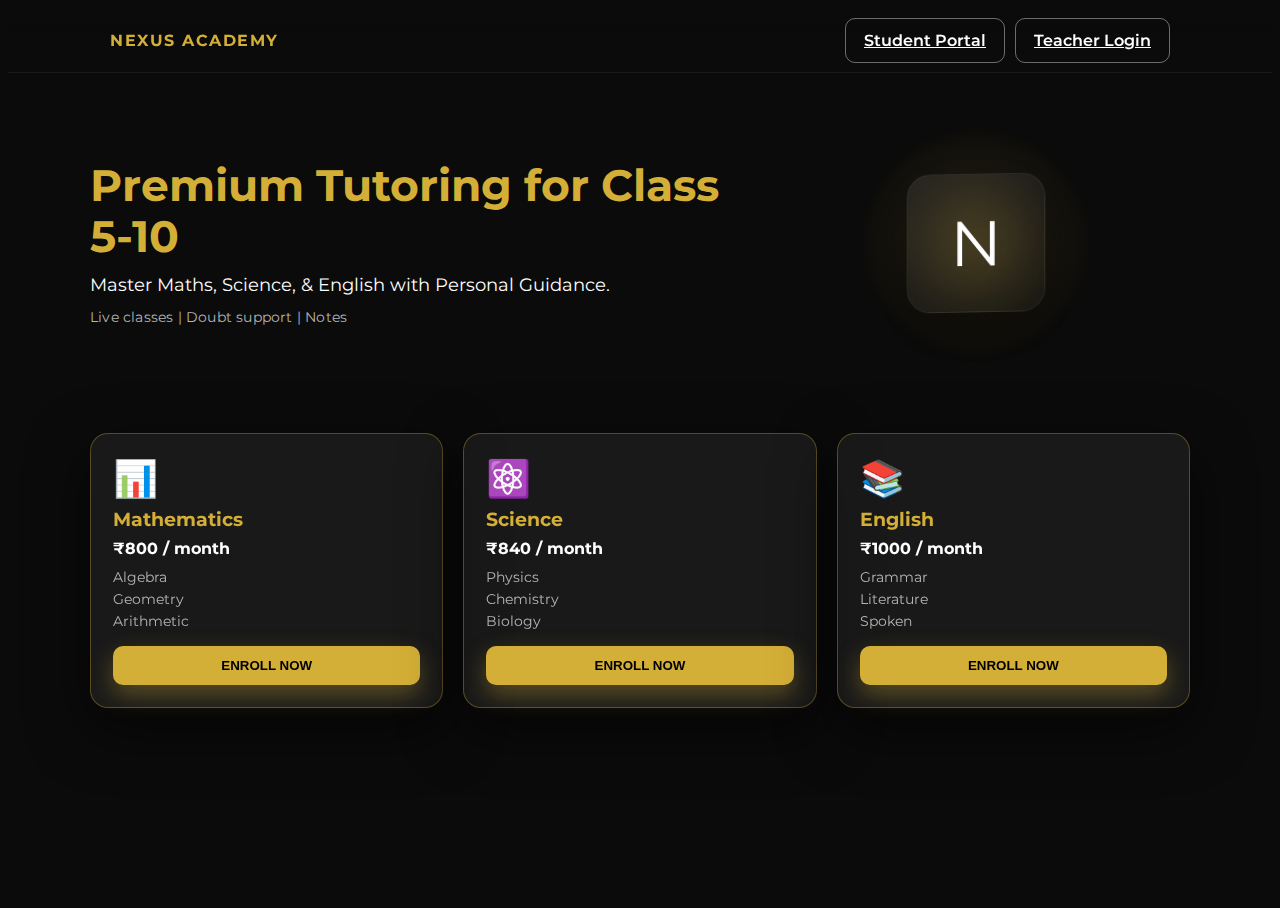
<file: index.html>
﻿<!doctype html>
<html lang="en">
  <head>
    <meta charset="utf-8" />
    <meta name="viewport" content="width=device-width, initial-scale=1" />
    <title>NEXUS ACADEMY - Premium Tutoring for Class 5-10</title>
    <meta name="description" content="Master Maths, Science, & English with Personal Guidance. Premium tutoring for Class 5-10 with live classes and doubt support." />
    <meta name="theme-color" content="#0B0B0B" />
    <link rel="preconnect" href="https://fonts.googleapis.com">
    <link rel="preconnect" href="https://fonts.gstatic.com" crossorigin>
    <link href="https://fonts.googleapis.com/css2?family=Montserrat:wght@400;600;700&display=swap" rel="stylesheet">
    <link rel="stylesheet" href="styles.css" />
  </head>
  <body>
    <header class="topbar">
      <div class="container topbar-inner">
        <div class="logo">NEXUS ACADEMY</div>
        <div style="display:flex; gap:10px;">
          <a class="btn btn-ghost" href="student.html">Student Portal</a>
          <a class="btn btn-ghost" href="teacher.html">Teacher Login</a>
        </div>
      </div>
    </header>

    <main>
      <section class="hero container">
        <div class="hero-text">
          <h1>Premium Tutoring for Class 5-10</h1>
          <p>Master Maths, Science, & English with Personal Guidance.</p>
          <div class="hero-sub">
            <span>Live classes | Doubt support | Notes</span>
          </div>
        </div>
        <div class="hero-visual">
          <div class="glow"></div>
          <div class="visual-card">
            <span class="visual-emoji">N</span>
          </div>
        </div>
      </section>

      <section class="subjects container">
        <div class="cards">
          <article class="card" data-subject="Mathematics" data-price="800">
            <div class="card-icon">📊</div>
            <h3>Mathematics</h3>
            <div class="price">₹800 / month</div>
            <ul class="details">
              <li>Algebra</li>
              <li>Geometry</li>
              <li>Arithmetic</li>
            </ul>
            <button class="btn btn-gold enroll-btn">ENROLL NOW</button>
          </article>

          <article class="card" data-subject="Science" data-price="840">
            <div class="card-icon">⚛️</div>
            <h3>Science</h3>
            <div class="price">₹840 / month</div>
            <ul class="details">
              <li>Physics</li>
              <li>Chemistry</li>
              <li>Biology</li>
            </ul>
            <button class="btn btn-gold enroll-btn">ENROLL NOW</button>
          </article>

          <article class="card" data-subject="English" data-price="1000">
            <div class="card-icon">📚</div>
            <h3>English</h3>
            <div class="price">₹1000 / month</div>
            <ul class="details">
              <li>Grammar</li>
              <li>Literature</li>
              <li>Spoken</li>
            </ul>
            <button class="btn btn-gold enroll-btn">ENROLL NOW</button>
          </article>
        </div>
      </section>
    </main>

    <div id="payment-overlay" class="overlay hidden" aria-hidden="true">
      <div class="modal">
        <button class="close" aria-label="Close">✕</button>
        <h2>Secure Your Seat</h2>
        <p id="order-summary" class="order-summary"></p>
        <div class="qr-wrap">
          <img id="qr-img" alt="UPI QR Code" />
        </div>
        <div class="pay-details">
          <p>Pay via UPI / GPay / PhonePe</p>
          <p>Number: <strong>+91 9101149119</strong></p>
        </div>
        <div class="important">
          <span>⚠️ IMPORTANT:</span>
          <p>After payment, send a screenshot to WhatsApp: <strong>+91 9101149119</strong> to get your Class Link.</p>
        </div>
        <a id="wa-btn" class="btn btn-whatsapp" target="_blank" rel="noopener">Send Screenshot Now</a>
      </div>
    </div>

    <script src="script.js"></script>
  </body>
  </html>
</file>
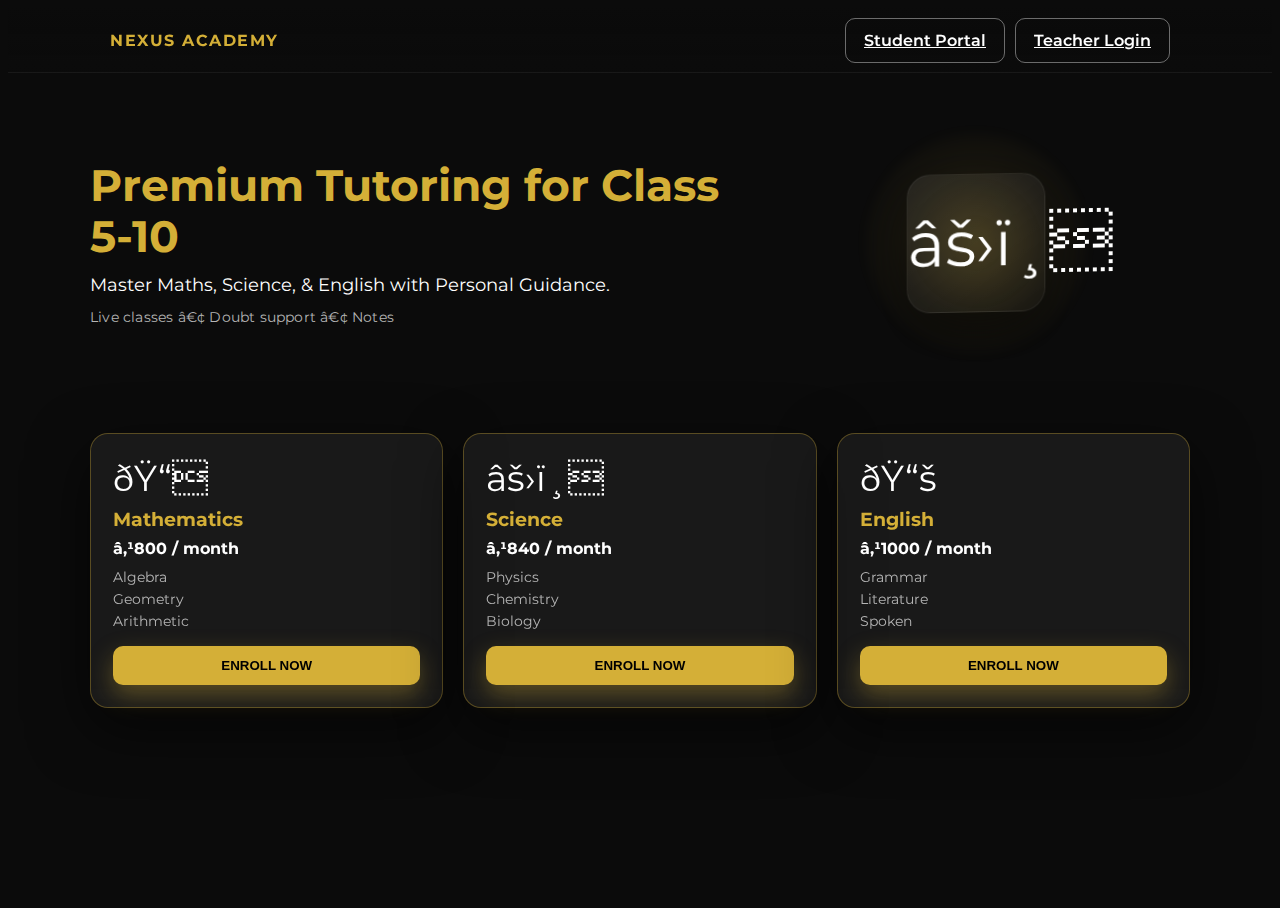
<file: NEXUS ACADAMY/index.html>
﻿<!doctype html>
<html lang="en">
  <head>
    <meta charset="utf-8" />
    <meta name="viewport" content="width=device-width, initial-scale=1" />
    <title>NEXUS ACADEMY - Premium Tutoring for Class 5-10</title>
    <meta name="description" content="Master Maths, Science, & English with Personal Guidance. Premium tutoring for Class 5-10 with live classes and doubt support." />
    <meta name="theme-color" content="#0B0B0B" />
    <link rel="preconnect" href="https://fonts.googleapis.com">
    <link rel="preconnect" href="https://fonts.gstatic.com" crossorigin>
    <link href="https://fonts.googleapis.com/css2?family=Montserrat:wght@400;600;700&display=swap" rel="stylesheet">
    <link rel="stylesheet" href="styles.css" />
  </head>
  <body>
    <header class="topbar">
      <div class="container topbar-inner">
        <div class="logo">NEXUS ACADEMY</div>
        <div style="display:flex; gap:10px;">
          <a class="btn btn-ghost" href="student.html">Student Portal</a>
          <a class="btn btn-ghost" href="teacher.html">Teacher Login</a>
        </div>
      </div>
    </header>

    <main>
      <section class="hero container">
        <div class="hero-text">
          <h1>Premium Tutoring for Class 5-10</h1>
          <p>Master Maths, Science, & English with Personal Guidance.</p>
          <div class="hero-sub">
            <span>Live classes â€¢ Doubt support â€¢ Notes</span>
          </div>
        </div>
        <div class="hero-visual">
          <div class="glow"></div>
          <div class="visual-card">
            <span class="visual-emoji">âš›ï¸</span>
          </div>
        </div>
      </section>

      <section class="subjects container">
        <div class="cards">
          <article class="card" data-subject="Mathematics" data-price="800">
            <div class="card-icon">ðŸ“</div>
            <h3>Mathematics</h3>
            <div class="price">â‚¹800 / month</div>
            <ul class="details">
              <li>Algebra</li>
              <li>Geometry</li>
              <li>Arithmetic</li>
            </ul>
            <button class="btn btn-gold enroll-btn">ENROLL NOW</button>
          </article>

          <article class="card" data-subject="Science" data-price="840">
            <div class="card-icon">âš›ï¸</div>
            <h3>Science</h3>
            <div class="price">â‚¹840 / month</div>
            <ul class="details">
              <li>Physics</li>
              <li>Chemistry</li>
              <li>Biology</li>
            </ul>
            <button class="btn btn-gold enroll-btn">ENROLL NOW</button>
          </article>

          <article class="card" data-subject="English" data-price="1000">
            <div class="card-icon">ðŸ“š</div>
            <h3>English</h3>
            <div class="price">â‚¹1000 / month</div>
            <ul class="details">
              <li>Grammar</li>
              <li>Literature</li>
              <li>Spoken</li>
            </ul>
            <button class="btn btn-gold enroll-btn">ENROLL NOW</button>
          </article>
        </div>
      </section>
    </main>

    <div id="payment-overlay" class="overlay hidden" aria-hidden="true">
      <div class="modal">
        <button class="close" aria-label="Close">âœ•</button>
        <h2>Secure Your Seat</h2>
        <p id="order-summary" class="order-summary"></p>
        <div class="qr-wrap">
          <img id="qr-img" alt="UPI QR Code" />
        </div>
        <div class="pay-details">
          <p>Pay via UPI / GPay / PhonePe</p>
          <p>Number: <strong>+91 9101149119</strong></p>
        </div>
        <div class="important">
          <span>âš ï¸ IMPORTANT:</span>
          <p>After payment, send a screenshot to WhatsApp: <strong>+91 9101149119</strong> to get your Class Link.</p>
        </div>
        <a id="wa-btn" class="btn btn-whatsapp" target="_blank" rel="noopener">Send Screenshot Now</a>
      </div>
    </div>

    <script src="script.js"></script>
  </body>
  </html>
</file>
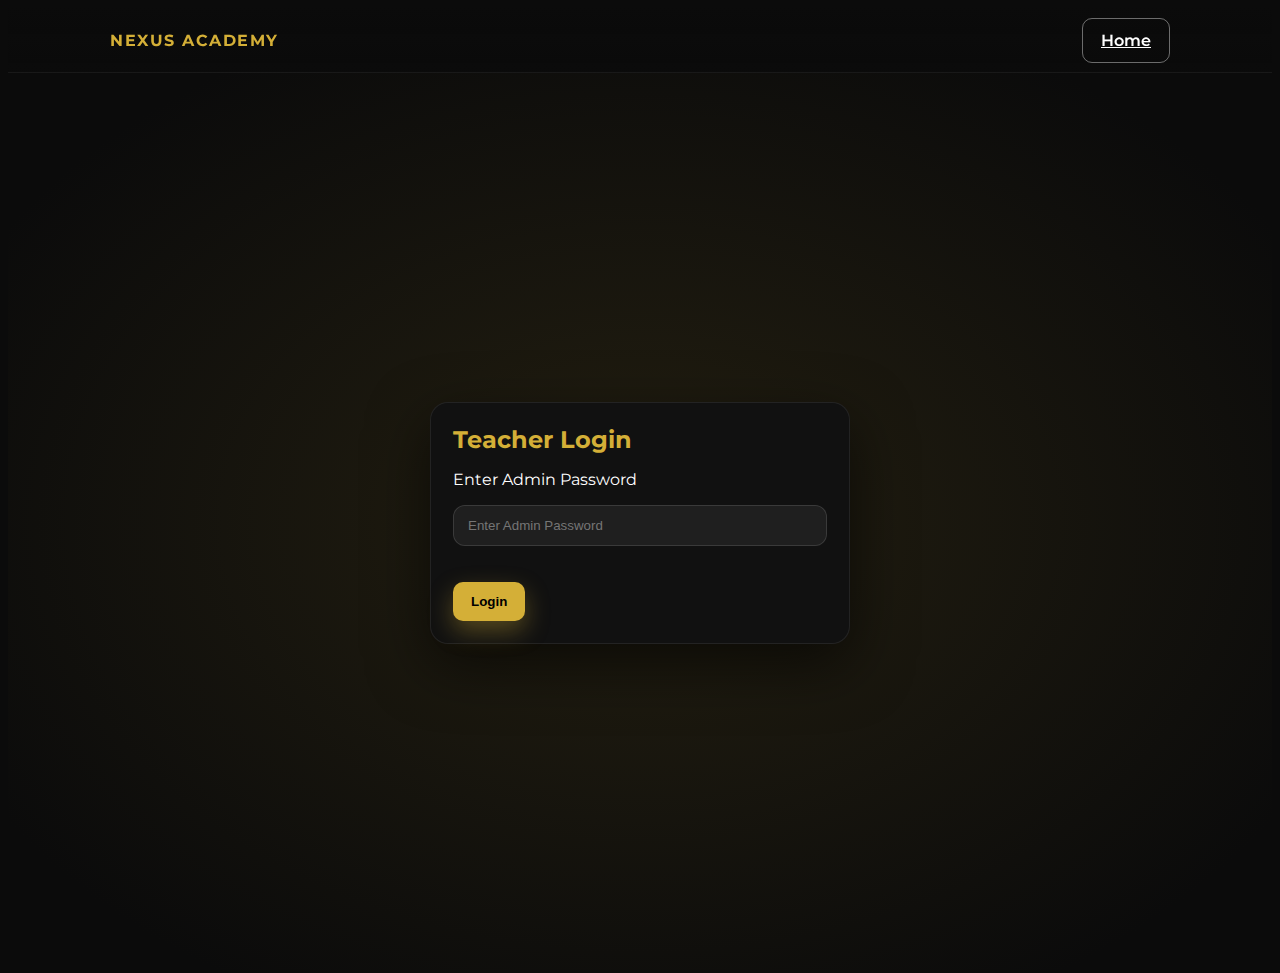
<file: admin.html>
<!doctype html>
<html lang="en">
  <head>
    <meta charset="utf-8" />
    <meta name="viewport" content="width=device-width, initial-scale=1" />
    <title>Admin Dashboard — NEXUS ACADEMY</title>
    <link rel="preconnect" href="https://fonts.googleapis.com">
    <link rel="preconnect" href="https://fonts.gstatic.com" crossorigin>
    <link href="https://fonts.googleapis.com/css2?family=Montserrat:wght@400;600;700&display=swap" rel="stylesheet">
    <link rel="stylesheet" href="styles.css" />
    <style>
      .dash {
        padding: 24px 0 60px;
      }
      .panel {
        background: rgba(255,255,255,0.06);
        border: 1px solid rgba(255,255,255,0.12);
        border-radius: 16px;
        padding: 16px;
        margin-bottom: 16px;
      }
      .panel h3 {
        margin: 0 0 10px;
        color: var(--gold);
      }
      .row {
        display: grid;
        grid-template-columns: 1fr 1fr;
        gap: 16px;
      }
      .row .panel { height: fit-content; }
      .field { display: grid; gap: 8px; margin-bottom: 10px; }
      .field input, .field select {
        background: rgba(255,255,255,0.06);
        border: 1px solid rgba(255,255,255,0.12);
        border-radius: 12px;
        color: var(--text);
        padding: 10px 12px;
        outline: none;
      }
      .list { list-style: none; padding: 0; margin: 0; }
      .list li {
        display: flex;
        align-items: center;
        justify-content: space-between;
        padding: 10px 0;
        border-bottom: 1px dashed rgba(255,255,255,0.1);
      }
      .list li:last-child { border-bottom: none; }
      .muted { color: var(--muted); }
      .note {
        font-size: 12px;
        color: var(--muted);
        margin-top: 6px;
      }
      .sub-item {
        display: block !important;
        align-items: flex-start !important;
      }
      .sub-meta {
        display: flex;
        justify-content: space-between;
        margin-bottom: 4px;
        font-size: 0.85rem;
      }
      .sub-content {
        background: rgba(255,255,255,0.05);
        padding: 8px;
        border-radius: 6px;
        font-size: 0.9rem;
        white-space: pre-wrap;
      }
      @media (max-width: 900px) {
        .row { grid-template-columns: 1fr; }
      }
    </style>
  </head>
  <body>
    <header class="topbar">
      <div class="container topbar-inner">
        <div class="logo">NEXUS ACADEMY</div>
        <a class="btn btn-ghost" href="index.html">Home</a>
      </div>
    </header>
    <main class="container dash">
      <h2>Admin Dashboard</h2>
      
      <!-- Top Row: Students & Go Live -->
      <div class="row">
        <section class="panel">
          <h3>👥 Enrolled Students</h3>
          <div class="field">
            <input id="studentName" type="text" placeholder="Student name" />
          </div>
          <div class="field">
            <select id="studentSubject">
              <option value="Mathematics">Mathematics</option>
              <option value="Science">Science</option>
              <option value="English">English</option>
            </select>
          </div>
          <button class="btn btn-gold" id="addStudent">Add Student</button>
          <ul class="list" id="studentsList" style="margin-top:12px"></ul>
        </section>

        <section class="panel">
          <h3>🔴 Go Live Link</h3>
          <div class="field">
            <input id="liveLink" type="url" placeholder="Paste Google Meet/Zoom link" />
          </div>
          <div class="note">This link will open when students click "Go Live".</div>
          <div style="margin-top:10px; display:flex; gap:10px;">
            <button class="btn btn-gold" id="saveLive">Save Link</button>
            <button class="btn btn-ghost" id="openLive">Test Link</button>
          </div>
        </section>
      </div>

      <!-- Middle Row: Homework & Notes Links -->
      <div class="row">
        <section class="panel">
          <h3>📚 Manage Homework</h3>
          <div class="field">
            <input id="hwTitle" type="text" placeholder="Title (e.g. Algebra Ex 1.2)" />
          </div>
          <div class="field">
            <input id="hwDetails" type="text" placeholder="Details (e.g. Q1 to Q10)" />
          </div>
          <button class="btn btn-gold" id="addHomework">Add Homework</button>
          <ul class="list" id="homeworkList" style="margin-top:12px"></ul>
        </section>

        <section class="panel">
          <h3>📑 Manage Notes (Links)</h3>
          <div class="field">
            <input id="noteTitle" type="text" placeholder="Title (e.g. Physics Chapter 1)" />
          </div>
          <div class="field">
            <input id="noteLink" type="url" placeholder="URL (Google Drive / PDF Link)" />
          </div>
          <button class="btn btn-gold" id="addNote">Add Note Link</button>
          <ul class="list" id="notesLinksList" style="margin-top:12px"></ul>
        </section>
      </div>

      <!-- Inbox Section -->
      <section class="panel">
        <div style="display:flex; justify-content:space-between; align-items:center; margin-bottom:10px;">
          <h3 style="margin:0;">📩 Student Submissions & Replies</h3>
          <button class="btn btn-ghost" id="refreshSubs" style="font-size:0.8rem;">Refresh</button>
        </div>
        <div class="note" style="margin-bottom:12px;">Answers and replies from students appear here.</div>
        <ul class="list" id="submissionsList"></ul>
      </section>

      <!-- Bottom Row: Session PDF Uploads -->
      <section class="panel">
        <h3>📂 Upload Session PDFs</h3>
        <input id="notesInput" type="file" accept="application/pdf" multiple />
        <div class="note">These files are temporary for the current session.</div>
        <ul class="list" id="notesList" style="margin-top:12px"></ul>
      </section>
    </main>

    <script>
      const adminKey = 'nexus_admin_auth';
      const studentsKey = 'nexus_students';
      const liveKey = 'nexus_live_link';
      const homeworkKey = 'nexus_homework';
      const notesKey = 'nexus_notes_links';
      const submissionsKey = 'nexus_submissions';
      
      const studentsList = document.getElementById('studentsList');
      const addStudentBtn = document.getElementById('addStudent');
      const studentName = document.getElementById('studentName');
      const studentSubject = document.getElementById('studentSubject');
      
      const liveLink = document.getElementById('liveLink');
      const saveLive = document.getElementById('saveLive');
      const openLive = document.getElementById('openLive');
      
      const notesInput = document.getElementById('notesInput');
      const notesList = document.getElementById('notesList');
      
      const hwTitle = document.getElementById('hwTitle');
      const hwDetails = document.getElementById('hwDetails');
      const addHomework = document.getElementById('addHomework');
      const homeworkList = document.getElementById('homeworkList');
      
      const noteTitle = document.getElementById('noteTitle');
      const noteLink = document.getElementById('noteLink');
      const addNote = document.getElementById('addNote');
      const notesLinksList = document.getElementById('notesLinksList');

      const submissionsList = document.getElementById('submissionsList');
      const refreshSubs = document.getElementById('refreshSubs');

      // Auth Check
      if (localStorage.getItem(adminKey) !== 'true') {
         window.location.href = 'teacher.html';
      }

      // Storage Helpers
      function getList(key) {
        try { return JSON.parse(localStorage.getItem(key) || '[]'); } catch { return []; }
      }
      function setList(key, arr) {
        localStorage.setItem(key, JSON.stringify(arr));
      }

      // --- Students ---
      function renderStudents() {
        const arr = getList(studentsKey);
        studentsList.innerHTML = '';
        arr.forEach((s, idx) => {
          const li = document.createElement('li');
          li.innerHTML = `
            <div>
              <strong>${s.name}</strong>
              <span class="muted">— ${s.subject}${s.phone ? ` • ${s.phone}` : ''}</span>
            </div>
            <button class="btn btn-ghost" onclick="removeStudent(${idx})">Remove</button>
          `;
          studentsList.appendChild(li);
        });
      }
      window.removeStudent = (idx) => {
        const arr = getList(studentsKey);
        arr.splice(idx, 1);
        setList(studentsKey, arr);
        renderStudents();
      };
      addStudentBtn.addEventListener('click', () => {
        const name = studentName.value.trim();
        const subject = studentSubject.value;
        if (!name) return;
        const arr = getList(studentsKey);
        arr.push({ name, subject, addedAt: Date.now() });
        setList(studentsKey, arr);
        studentName.value = '';
        renderStudents();
      });

      // --- Go Live ---
      liveLink.value = localStorage.getItem(liveKey) || '';
      saveLive.addEventListener('click', () => {
        const link = liveLink.value.trim();
        if (!link) return;
        localStorage.setItem(liveKey, link);
        alert('Live link saved!');
      });
      openLive.addEventListener('click', () => {
        const link = (localStorage.getItem(liveKey) || liveLink.value || '').trim();
        if (!link) return;
        window.open(link, '_blank');
      });

      // --- Homework ---
      function renderHomework() {
        const arr = getList(homeworkKey);
        homeworkList.innerHTML = '';
        arr.forEach((h, idx) => {
          const li = document.createElement('li');
          li.innerHTML = `
            <div>
              <strong>${h.title}</strong>
              <span class="muted">— ${h.details}</span>
            </div>
            <button class="btn btn-ghost" onclick="removeHomework(${idx})">Remove</button>
          `;
          homeworkList.appendChild(li);
        });
      }
      window.removeHomework = (idx) => {
        const arr = getList(homeworkKey);
        arr.splice(idx, 1);
        setList(homeworkKey, arr);
        renderHomework();
      };
      addHomework.addEventListener('click', () => {
        const title = hwTitle.value.trim();
        const details = hwDetails.value.trim();
        if (!title) return;
        const arr = getList(homeworkKey);
        arr.unshift({ title, details, createdAt: Date.now() });
        setList(homeworkKey, arr);
        hwTitle.value = '';
        hwDetails.value = '';
        renderHomework();
      });

      // --- Notes Links ---
      function renderNotesLinks() {
        const arr = getList(notesKey);
        notesLinksList.innerHTML = '';
        arr.forEach((n, idx) => {
          const li = document.createElement('li');
          li.innerHTML = `
            <div>
              <strong>${n.title}</strong>
              <span class="muted">— <a href="${n.link}" target="_blank" style="color:var(--gold)">Link</a></span>
            </div>
            <button class="btn btn-ghost" onclick="removeNote(${idx})">Remove</button>
          `;
          notesLinksList.appendChild(li);
        });
      }
      window.removeNote = (idx) => {
        const arr = getList(notesKey);
        arr.splice(idx, 1);
        setList(notesKey, arr);
        renderNotesLinks();
      };
      addNote.addEventListener('click', () => {
        const title = noteTitle.value.trim();
        const link = noteLink.value.trim();
        if (!title || !link) return;
        const arr = getList(notesKey);
        arr.unshift({ title, link, createdAt: Date.now() });
        setList(notesKey, arr);
        noteTitle.value = '';
        noteLink.value = '';
        renderNotesLinks();
      });

      // --- Submissions ---
      function renderSubmissions() {
        const arr = getList(submissionsKey);
        submissionsList.innerHTML = '';
        if (arr.length === 0) {
          submissionsList.innerHTML = '<li class="muted">No submissions yet.</li>';
          return;
        }
        arr.forEach((sub, idx) => {
          const li = document.createElement('li');
          li.className = 'sub-item';
          const typeLabel = sub.type === 'homework' ? 'Homework Answer' : 'Note Reply';
          
          // Status badge
          let statusBadge = '';
          if (sub.status === 'approved') {
            statusBadge = '<span class="badge badge-success" style="margin-left:8px;">✓ Approved</span>';
          } else if (sub.status === 'rejected') {
            statusBadge = '<span class="badge badge-error" style="margin-left:8px;">✗ Rejected</span>';
          }
          
          li.innerHTML = `
            <div class="sub-meta">
              <span>
                <strong style="color:var(--gold)">${sub.studentName}</strong> 
                <span class="muted">(${sub.studentPhone})</span>
                — ${typeLabel}: <strong>${sub.itemTitle}</strong>
                ${statusBadge}
              </span>
              <span class="muted">${sub.timestamp}</span>
            </div>
            <div class="sub-content">${sub.content}</div>
            <div style="text-align:right; margin-top:8px; display:flex; gap:6px; justify-content:flex-end;">
              ${!sub.status || sub.status === 'pending' ? `
                <button class="btn btn-success" style="font-size:0.75rem; padding:4px 8px;" onclick="approveSubmission(${idx})">✓ Approve</button>
                <button class="btn btn-error" style="font-size:0.75rem; padding:4px 8px;" onclick="rejectSubmission(${idx})">✗ Reject</button>
              ` : ''}
               <button class="btn btn-ghost" style="font-size:0.75rem; padding:4px 8px;" onclick="removeSubmission(${idx})">Dismiss</button>
            </div>
          `;
          submissionsList.appendChild(li);
        });
      }
      
      window.approveSubmission = (idx) => {
        const arr = getList(submissionsKey);
        arr[idx].status = 'approved';
        arr[idx].reviewedAt = Date.now();
        setList(submissionsKey, arr);
        renderSubmissions();
      };
      
      window.rejectSubmission = (idx) => {
        const arr = getList(submissionsKey);
        arr[idx].status = 'rejected';
        arr[idx].reviewedAt = Date.now();
        setList(submissionsKey, arr);
        renderSubmissions();
      };
      window.removeSubmission = (idx) => {
        const arr = getList(submissionsKey);
        arr.splice(idx, 1);
        setList(submissionsKey, arr);
        renderSubmissions();
      };
      refreshSubs.addEventListener('click', renderSubmissions);

      // --- PDF Uploads ---
      notesInput.addEventListener('change', () => {
        notesList.innerHTML = '';
        Array.from(notesInput.files || []).forEach((f) => {
          const url = URL.createObjectURL(f);
          const li = document.createElement('li');
          li.innerHTML = `
            <div>
              <strong>${f.name}</strong>
              <span class="muted">— PDF</span>
            </div>
            <a class="btn btn-ghost" href="${url}" download="${f.name}">Download</a>
          `;
          notesList.appendChild(li);
        });
      });

      // Init
      renderStudents();
      renderHomework();
      renderNotesLinks();
      renderSubmissions();
    </script>
  </body>
</html>
</file>
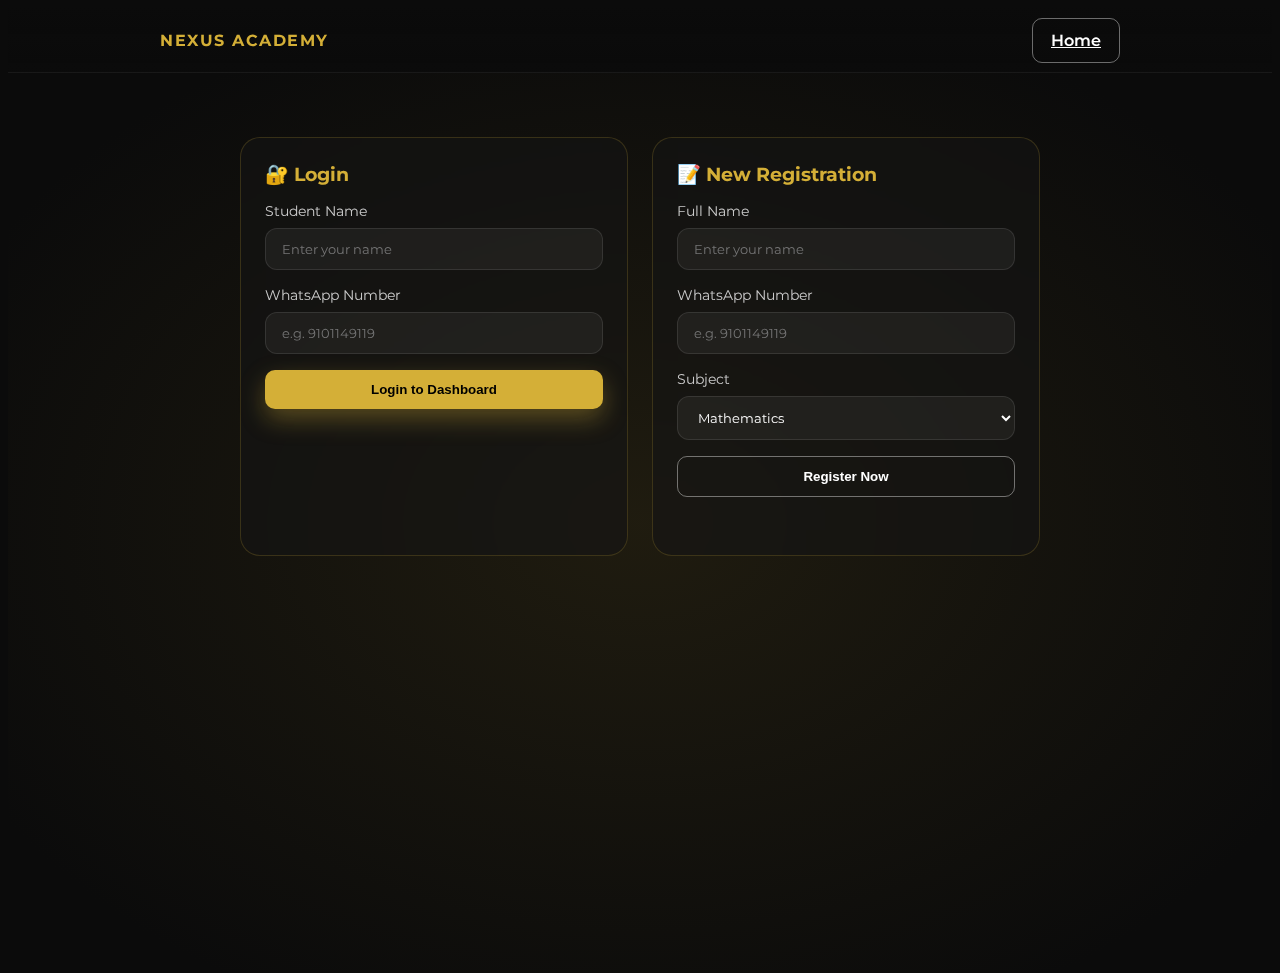
<file: student.html>
<!doctype html>
<html lang="en">
  <head>
    <meta charset="utf-8" />
    <meta name="viewport" content="width=device-width, initial-scale=1" />
    <title>Student Portal — NEXUS ACADEMY</title>
    <link rel="preconnect" href="https://fonts.googleapis.com">
    <link rel="preconnect" href="https://fonts.gstatic.com" crossorigin>
    <link href="https://fonts.googleapis.com/css2?family=Montserrat:wght@400;600;700&display=swap" rel="stylesheet">
    <link rel="stylesheet" href="styles.css" />
    <style>
      .page {
        min-height: 100vh;
        padding: 24px 0 60px;
        background: radial-gradient(60% 60% at 50% 50%, rgba(212,175,55,0.10), rgba(11,11,11,1));
      }
      .container { max-width: 1000px; margin: 0 auto; padding: 0 20px; }
      
      /* Grid Layout */
      .grid-auth {
        display: grid;
        grid-template-columns: repeat(auto-fit, minmax(300px, 1fr));
        gap: 24px;
        max-width: 800px;
        margin: 40px auto;
      }
      .grid-dash {
        display: grid;
        grid-template-columns: repeat(auto-fit, minmax(300px, 1fr));
        gap: 24px;
        margin-top: 24px;
      }
      
      /* Cards */
      .panel {
        background: rgba(20, 20, 20, 0.6);
        border: 1px solid rgba(212, 175, 55, 0.2);
        backdrop-filter: blur(10px);
        border-radius: 20px;
        padding: 24px;
        transition: transform 0.2s;
      }
      .panel:hover {
        border-color: rgba(212, 175, 55, 0.4);
      }
      .panel h3 { 
        margin: 0 0 16px; 
        color: var(--gold);
        font-size: 1.2rem;
        display: flex;
        align-items: center;
        gap: 8px;
      }
      
      /* Form Fields */
      .field { display: grid; gap: 8px; margin-bottom: 16px; }
      .field label { font-size: 0.9rem; color: #ccc; }
      .field input, .field select, .field textarea {
        background: rgba(255,255,255,0.05);
        border: 1px solid rgba(255,255,255,0.1);
        border-radius: 12px;
        color: white;
        padding: 12px 16px;
        outline: none;
        font-family: inherit;
        transition: border-color 0.2s;
      }
      .field input:focus, .field select:focus, .field textarea:focus {
        border-color: var(--gold);
      }
      
      /* Status & Utility */
      .muted { color: #888; font-size: 0.9rem; }
      .status { min-height: 24px; font-size: 0.9rem; margin-top: 10px; }
      .hide { display: none !important; }
      .flex-row { display: flex; align-items: center; gap: 12px; }
      
      /* Lists */
      .list { list-style: none; padding: 0; margin: 0; }
      .list li {
        display: flex;
        justify-content: space-between;
        align-items: center;
        padding: 12px 0;
        border-bottom: 1px solid rgba(255,255,255,0.05);
      }
      .list li:last-child { border-bottom: none; }
      .list-item-content { display: grid; gap: 4px; }
      .badge {
        font-size: 0.75rem;
        padding: 4px 8px;
        border-radius: 4px;
        background: rgba(212, 175, 55, 0.2);
        color: var(--gold);
        width: fit-content;
      }
      
      /* Header & Profile */
      .welcome-header {
        display: flex;
        justify-content: space-between;
        align-items: center;
        margin-bottom: 24px;
        flex-wrap: wrap;
        gap: 16px;
      }
      .welcome-text h2 { margin: 0; font-size: 1.8rem; color: white; }
      .welcome-text p { margin: 4px 0 0; color: #888; }
      
      /* Live Button Pulse */
      .btn-pulse {
        position: relative;
        overflow: hidden;
      }
      .btn-pulse::after {
        content: '';
        position: absolute;
        top: 0; left: 0; right: 0; bottom: 0;
        background: rgba(255,255,255,0.1);
        animation: pulse 2s infinite;
      }
      @keyframes pulse {
        0% { transform: scale(0.95); opacity: 0.5; }
        100% { transform: scale(1.5); opacity: 0; }
      }

      /* Modal */
      .modal-overlay {
        position: fixed;
        top: 0; left: 0; right: 0; bottom: 0;
        background: rgba(0,0,0,0.8);
        display: flex;
        align-items: center;
        justify-content: center;
        z-index: 1000;
        padding: 20px;
      }
      .modal-box {
        background: #111;
        border: 1px solid var(--gold);
        border-radius: 16px;
        padding: 24px;
        width: 100%;
        max-width: 500px;
      }
    </style>
  </head>
  <body>
    <header class="topbar">
      <div class="container topbar-inner">
        <div class="logo">NEXUS ACADEMY</div>
        <a class="btn btn-ghost" href="index.html">Home</a>
      </div>
    </header>
    
    <main class="page">
      <div class="container">
        
        <!-- Auth Section -->
        <div id="authGrid" class="grid-auth">
          <section class="panel">
            <h3>🔐 Login</h3>
            <div class="field">
              <label>Student Name</label>
              <input id="loginName" type="text" placeholder="Enter your name" />
            </div>
            <div class="field">
              <label>WhatsApp Number</label>
              <input id="loginPhone" type="tel" placeholder="e.g. 9101149119" />
            </div>
            <button class="btn btn-gold" id="loginBtn" style="width:100%">Login to Dashboard</button>
            <div class="status" id="loginStatus" style="color: #ff6961"></div>
          </section>

          <section class="panel">
            <h3>📝 New Registration</h3>
            <div class="field">
              <label>Full Name</label>
              <input id="regName" type="text" placeholder="Enter your name" />
            </div>
            <div class="field">
              <label>WhatsApp Number</label>
              <input id="regPhone" type="tel" placeholder="e.g. 9101149119" />
            </div>
            <div class="field">
              <label>Subject</label>
              <select id="regSubject">
                <option value="Mathematics">Mathematics</option>
                <option value="Science">Science</option>
                <option value="English">English</option>
              </select>
            </div>
            <button class="btn btn-ghost" id="regBtn" style="width:100%">Register Now</button>
            <div class="status" id="regStatus" style="color: var(--gold)"></div>
          </section>
        </div>

        <!-- Dashboard Section -->
        <div id="studentDash" class="hide">
          <div class="welcome-header">
            <div class="welcome-text">
              <h2>Welcome, <span id="studentLabel" style="color:var(--gold)">Student</span></h2>
              <p>Your learning journey continues here.</p>
            </div>
            <div class="flex-row">
              <button class="btn btn-ghost" id="studentLogout">Logout</button>
            </div>
          </div>

          <div class="grid-dash">
            <!-- Live Class Card -->
            <section class="panel" style="border-color: var(--gold);">
              <h3>🔴 Live Class</h3>
              <p class="muted" style="margin-bottom: 20px;">Join your scheduled live session now.</p>
              <button class="btn btn-gold btn-pulse" id="studentGoLive" style="width:100%; padding: 16px;">
                JOIN LIVE CLASS NOW
              </button>
              <div class="status" id="liveStatus" style="text-align:center; color:#ff6961;"></div>
            </section>

            <!-- Profile Card -->
            <section class="panel">
              <h3>👤 My Profile</h3>
              <ul class="list">
                <li>
                  <span class="muted">Subject</span>
                  <strong id="studentSubject">-</strong>
                </li>
                <li>
                  <span class="muted">Phone</span>
                  <strong id="studentPhone">-</strong>
                </li>
                <li>
                  <span class="muted">Status</span>
                  <span class="badge">Active Student</span>
                </li>
              </ul>
            </section>

            <!-- Homework Card -->
            <section class="panel">
              <h3>📚 Homework</h3>
              <ul class="list" id="studentHomework">
                <!-- Populated via JS -->
              </ul>
            </section>

            <!-- Notes Card -->
            <section class="panel">
              <h3>📑 Study Notes</h3>
              <ul class="list" id="studentNotes">
                <!-- Populated via JS -->
              </ul>
            </section>
          </div>
        </div>

      </div>
    </main>

    <!-- Submission Modal -->
    <div id="submitModal" class="modal-overlay hide">
      <div class="modal-box">
        <h3 id="modalTitle" style="color:var(--gold); margin-top:0;">Submit Answer</h3>
        <p id="modalSub" class="muted">Enter your reply or link below.</p>
        <div class="field">
          <textarea id="modalInput" rows="4" placeholder="Type your answer or paste a link here..."></textarea>
        </div>
        <div style="display:flex; gap:12px; justify-content:flex-end;">
          <button class="btn btn-ghost" id="modalCancel">Cancel</button>
          <button class="btn btn-gold" id="modalSend">Send to Teacher</button>
        </div>
      </div>
    </div>

    <script>
      const studentsKey = 'nexus_students';
      const liveKey = 'nexus_live_link';
      const homeworkKey = 'nexus_homework';
      const notesKey = 'nexus_notes_links';
      const sessionKey = 'nexus_student_session';
      const submissionsKey = 'nexus_submissions';

      // Elements
      const regName = document.getElementById('regName');
      const regPhone = document.getElementById('regPhone');
      const regSubject = document.getElementById('regSubject');
      const regBtn = document.getElementById('regBtn');
      const regStatus = document.getElementById('regStatus');

      const loginName = document.getElementById('loginName');
      const loginPhone = document.getElementById('loginPhone');
      const loginBtn = document.getElementById('loginBtn');
      const loginStatus = document.getElementById('loginStatus');

      const authGrid = document.getElementById('authGrid');
      const dash = document.getElementById('studentDash');
      
      const studentLabel = document.getElementById('studentLabel');
      const studentSubject = document.getElementById('studentSubject');
      const studentPhone = document.getElementById('studentPhone');
      const studentHomework = document.getElementById('studentHomework');
      const studentNotes = document.getElementById('studentNotes');
      const studentGoLive = document.getElementById('studentGoLive');
      const studentLogout = document.getElementById('studentLogout');
      const liveStatus = document.getElementById('liveStatus');

      // Modal Elements
      const submitModal = document.getElementById('submitModal');
      const modalTitle = document.getElementById('modalTitle');
      const modalSub = document.getElementById('modalSub');
      const modalInput = document.getElementById('modalInput');
      const modalCancel = document.getElementById('modalCancel');
      const modalSend = document.getElementById('modalSend');
      
      let currentItem = null; // { type: 'homework'|'note', title: string }

      // Helpers
      function getStudents() {
        try { return JSON.parse(localStorage.getItem(studentsKey) || '[]'); } catch { return []; }
      }
      function setStudents(arr) {
        localStorage.setItem(studentsKey, JSON.stringify(arr));
      }
      function getList(key) {
        try { return JSON.parse(localStorage.getItem(key) || '[]'); } catch { return []; }
      }
      function setList(key, arr) {
        localStorage.setItem(key, JSON.stringify(arr));
      }
      function normalizePhone(v) {
        return v.replace(/\D/g, '');
      }
      function setSession(payload) {
        localStorage.setItem(sessionKey, JSON.stringify(payload));
      }
      function getSession() {
        try { return JSON.parse(localStorage.getItem(sessionKey) || 'null'); } catch { return null; }
      }
      function clearSession() {
        localStorage.removeItem(sessionKey);
      }

      // UI Logic
      function showDashboard(session) {
        if (!session) return;
        studentLabel.textContent = session.name;
        studentSubject.textContent = session.subject || '-';
        studentPhone.textContent = session.phone || '-';
        
        authGrid.classList.add('hide');
        dash.classList.remove('hide');
        
        renderHomework();
        renderNotes();
      }

      function hideDashboard() {
        dash.classList.add('hide');
        authGrid.classList.remove('hide');
      }

      function renderHomework() {
        const arr = getList(homeworkKey);
        studentHomework.innerHTML = '';
        if (!arr.length) {
          studentHomework.innerHTML = '<li class="muted">No pending homework.</li>';
          return;
        }
        arr.forEach((h, idx) => {
          const li = document.createElement('li');
          li.innerHTML = `
            <div class="list-item-content">
              <strong>${h.title}</strong>
              <span class="muted">${h.details || ''}</span>
            </div>
            <button class="btn btn-ghost" style="font-size:0.8rem" onclick="openSubmit('homework', '${h.title}')">Submit Answer</button>
          `;
          studentHomework.appendChild(li);
        });
      }

      function renderNotes() {
        const arr = getList(notesKey);
        studentNotes.innerHTML = '';
        if (!arr.length) {
          studentNotes.innerHTML = '<li class="muted">No notes available.</li>';
          return;
        }
        arr.forEach((n, idx) => {
          const li = document.createElement('li');
          li.innerHTML = `
            <div class="list-item-content">
              <strong>${n.title}</strong>
            </div>
            <div style="display:flex; gap:8px;">
              <button class="btn btn-ghost" style="font-size:0.8rem" onclick="openSubmit('note', '${n.title}')">Reply</button>
              <a class="btn btn-ghost" style="font-size: 0.8rem;" href="${n.link}" target="_blank">Open</a>
            </div>
          `;
          studentNotes.appendChild(li);
        });
      }

      // Submission Logic
      window.openSubmit = (type, title) => {
        currentItem = { type, title };
        modalTitle.textContent = type === 'homework' ? 'Submit Homework' : 'Reply to Note';
        modalSub.textContent = `For: ${title}`;
        modalInput.value = '';
        submitModal.classList.remove('hide');
      };

      modalCancel.addEventListener('click', () => {
        submitModal.classList.add('hide');
        currentItem = null;
      });

      modalSend.addEventListener('click', () => {
        const content = modalInput.value.trim();
        if (!content) return;
        
        const session = getSession();
        if (!session) return;

        const sub = {
          id: Date.now(),
          studentName: session.name,
          studentPhone: session.phone,
          type: currentItem.type,
          itemTitle: currentItem.title,
          content: content,
          timestamp: new Date().toLocaleString(),
          status: 'pending'
        };

        const submissions = getList(submissionsKey);
        submissions.unshift(sub);
        setList(submissionsKey, submissions);

        alert('Sent successfully!');
        submitModal.classList.add('hide');
      });

      // Events
      regBtn.addEventListener('click', () => {
        const name = regName.value.trim();
        const phone = normalizePhone(regPhone.value.trim());
        const subject = regSubject.value;
        if (!name || !phone) {
          regStatus.textContent = 'Enter name & WhatsApp number.';
          return;
        }
        const arr = getStudents();
        const exists = arr.find(s => s.name.toLowerCase() === name.toLowerCase() && normalizePhone(s.phone || '') === phone);
        if (exists) {
          regStatus.textContent = 'Already registered. Please login.';
          return;
        }
        arr.push({ name, phone, subject, addedAt: Date.now() });
        setStudents(arr);
        regName.value = '';
        regPhone.value = '';
        regStatus.textContent = 'Success! Please login.';
        setTimeout(() => regStatus.textContent = '', 3000);
      });

      loginBtn.addEventListener('click', () => {
        const name = loginName.value.trim();
        const phone = normalizePhone(loginPhone.value.trim());
        if (!name || !phone) {
          loginStatus.textContent = 'Enter name & WhatsApp number.';
          return;
        }
        const arr = getStudents();
        const match = arr.find(s => s.name.toLowerCase() === name.toLowerCase() && normalizePhone(s.phone || '') === phone);
        if (!match) {
          loginStatus.textContent = 'Not found. Please register.';
          return;
        }
        const session = { name: match.name, phone: match.phone, subject: match.subject };
        setSession(session);
        loginStatus.textContent = '';
        showDashboard(session);
      });

      studentGoLive.addEventListener('click', () => {
        const link = (localStorage.getItem(liveKey) || '').trim();
        if (!link) {
          liveStatus.textContent = 'Class link is not active yet.';
          setTimeout(() => liveStatus.textContent = '', 3000);
          return;
        }
        liveStatus.textContent = 'Joining...';
        window.open(link, '_blank');
        setTimeout(() => liveStatus.textContent = '', 2000);
      });

      studentLogout.addEventListener('click', () => {
        clearSession();
        hideDashboard();
        loginName.value = '';
        loginPhone.value = '';
      });

      // Init
      const session = getSession();
      if (session) showDashboard(session);
    </script>
  </body>
</html>
</file>
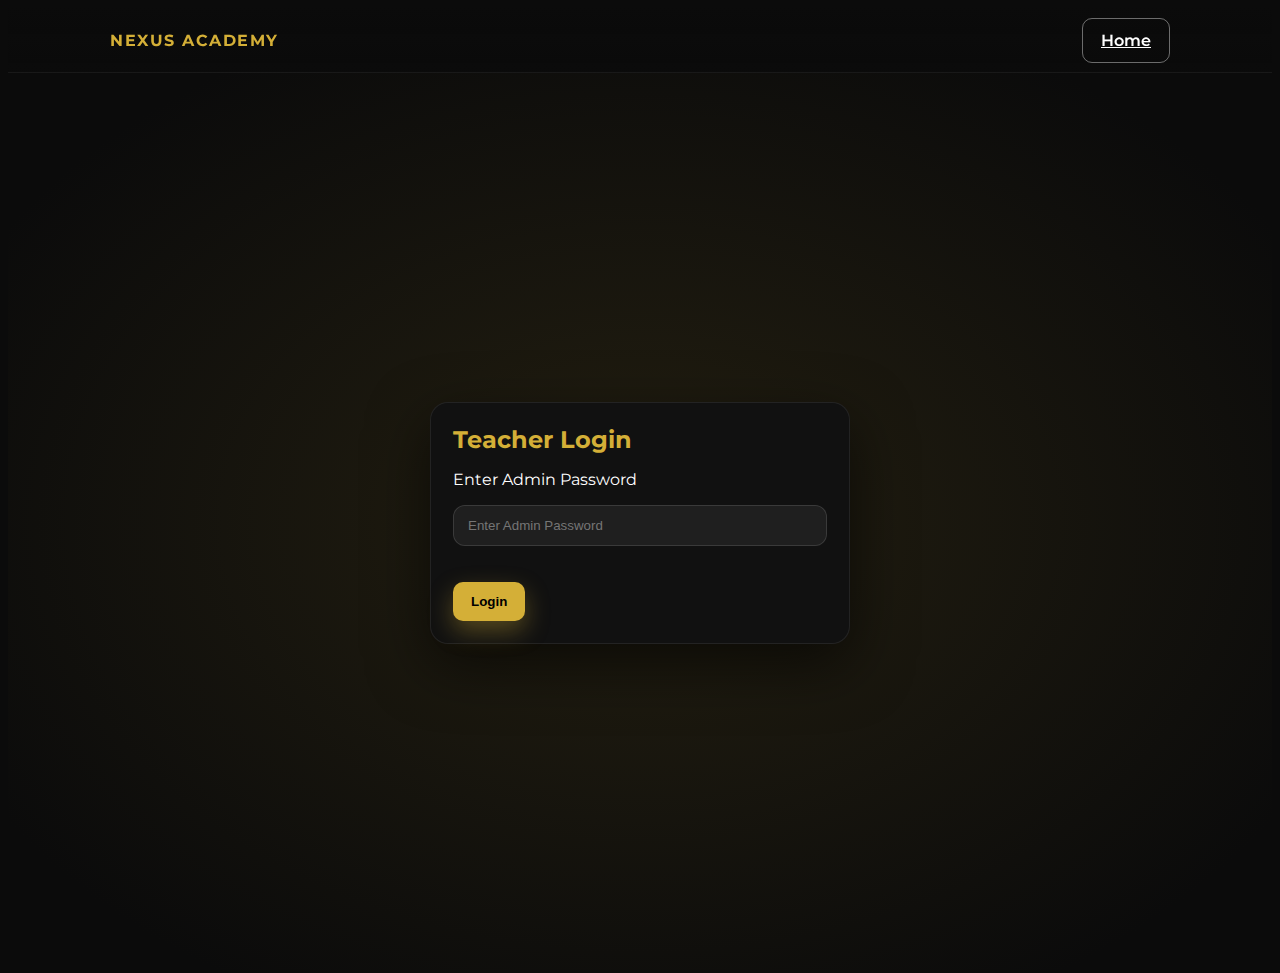
<file: teacher.html>
<!doctype html>
<html lang="en">
  <head>
    <meta charset="utf-8" />
    <meta name="viewport" content="width=device-width, initial-scale=1" />
    <title>Teacher Login — NEXUS ACADEMY</title>
    <link rel="preconnect" href="https://fonts.googleapis.com">
    <link rel="preconnect" href="https://fonts.gstatic.com" crossorigin>
    <link href="https://fonts.googleapis.com/css2?family=Montserrat:wght@400;600;700&display=swap" rel="stylesheet">
    <link rel="stylesheet" href="styles.css" />
    <style>
      .login-wrap {
        min-height: 100vh;
        display: grid;
        place-items: center;
        background: radial-gradient(60% 60% at 50% 50%, rgba(212,175,55,0.12), rgba(11,11,11,1));
      }
      .login-box {
        width: 95%;
        max-width: 420px;
        background: #111;
        border: 1px solid rgba(255,255,255,0.08);
        border-radius: 18px;
        box-shadow: 0 20px 60px rgba(0,0,0,0.6);
        padding: 22px;
        position: relative;
      }
      .login-box h2 {
        margin: 0 0 8px;
        color: var(--gold);
      }
      .field {
        display: grid;
        gap: 8px;
        margin: 12px 0 16px;
      }
      .field input {
        background: rgba(255,255,255,0.06);
        border: 1px solid rgba(255,255,255,0.12);
        border-radius: 12px;
        color: var(--text);
        padding: 12px 14px;
        outline: none;
      }
      .error {
        color: #ff6961;
        min-height: 20px;
      }
      .shake {
        animation: shake .35s ease;
      }
      @keyframes shake {
        0%, 100% { transform: translateX(0); }
        25% { transform: translateX(-6px); }
        50% { transform: translateX(6px); }
        75% { transform: translateX(-3px); }
      }
    </style>
  </head>
  <body>
    <header class="topbar">
      <div class="container topbar-inner">
        <div class="logo">NEXUS ACADEMY</div>
        <a class="btn btn-ghost" href="index.html">Home</a>
      </div>
    </header>
    <main class="login-wrap">
      <div class="login-box" id="loginBox">
        <h2>Teacher Login</h2>
        <p class="muted">Enter Admin Password</p>
        <div class="field">
          <input id="pwd" type="password" placeholder="Enter Admin Password" />
        </div>
        <div class="error" id="error"></div>
        <button class="btn btn-gold" id="loginBtn">Login</button>
      </div>
    </main>
    <script>
      const PASSWORD = 'nexus@321';
      const adminKey = 'nexus_admin_auth';
      const loginBtn = document.getElementById('loginBtn');
      const pwd = document.getElementById('pwd');
      const errorEl = document.getElementById('error');
      const box = document.getElementById('loginBox');
      function tryLogin() {
        const v = pwd.value.trim();
        if (v === PASSWORD) {
          localStorage.setItem(adminKey, 'true');
          window.location.href = 'admin.html';
        } else {
          errorEl.textContent = 'Access Denied.';
          box.classList.remove('shake');
          void box.offsetWidth;
          box.classList.add('shake');
        }
      }
      loginBtn.addEventListener('click', tryLogin);
      pwd.addEventListener('keydown', (e) => {
        if (e.key === 'Enter') tryLogin();
      });
    </script>
  </body>
</html>
</file>
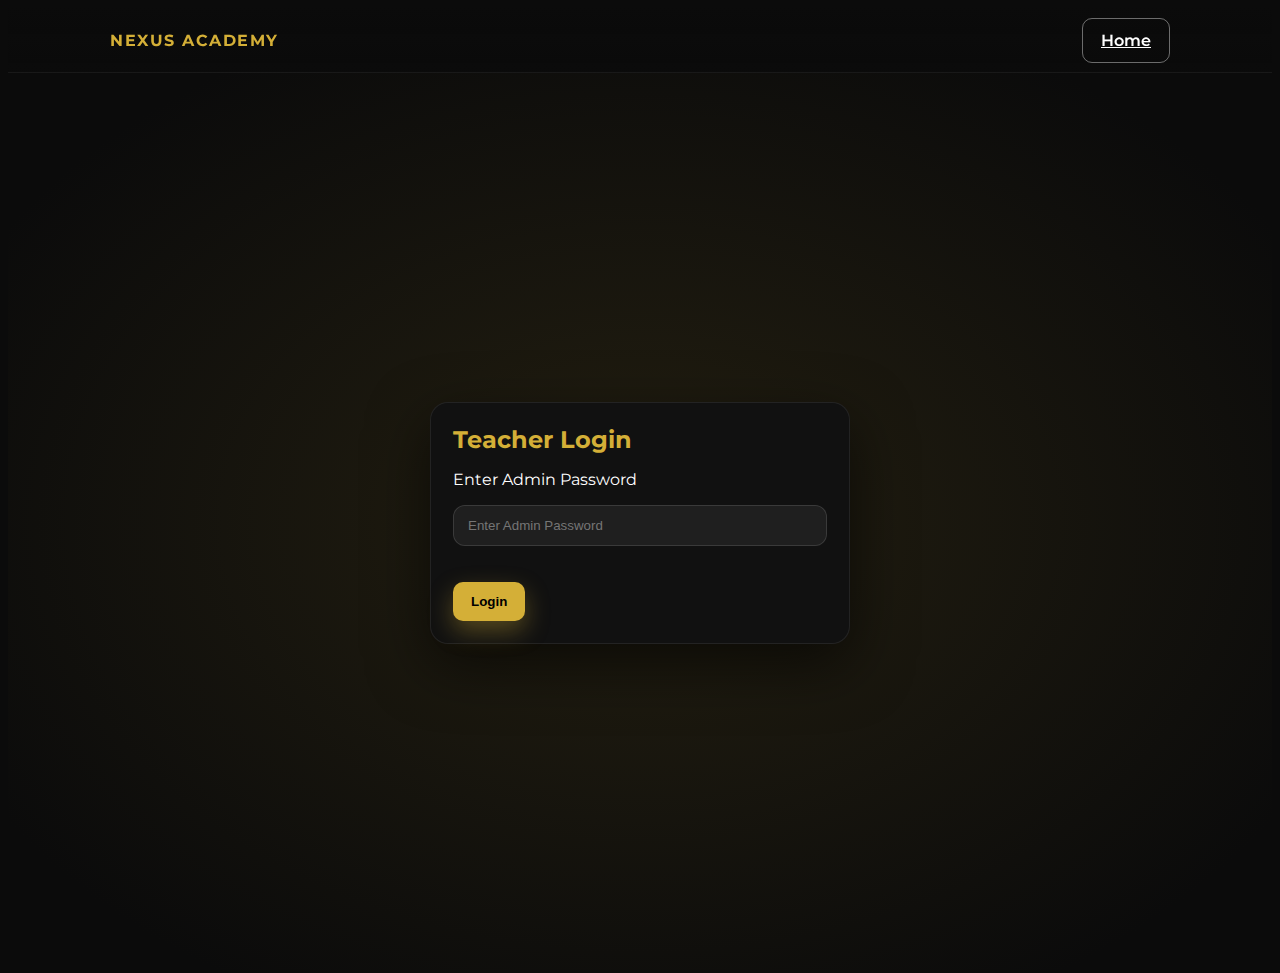
<file: NEXUS ACADAMY/teacher.html>
<!doctype html>
<html lang="en">
  <head>
    <meta charset="utf-8" />
    <meta name="viewport" content="width=device-width, initial-scale=1" />
    <title>Teacher Login — NEXUS ACADEMY</title>
    <link rel="preconnect" href="https://fonts.googleapis.com">
    <link rel="preconnect" href="https://fonts.gstatic.com" crossorigin>
    <link href="https://fonts.googleapis.com/css2?family=Montserrat:wght@400;600;700&display=swap" rel="stylesheet">
    <link rel="stylesheet" href="styles.css" />
    <style>
      .login-wrap {
        min-height: 100vh;
        display: grid;
        place-items: center;
        background: radial-gradient(60% 60% at 50% 50%, rgba(212,175,55,0.12), rgba(11,11,11,1));
      }
      .login-box {
        width: 95%;
        max-width: 420px;
        background: #111;
        border: 1px solid rgba(255,255,255,0.08);
        border-radius: 18px;
        box-shadow: 0 20px 60px rgba(0,0,0,0.6);
        padding: 22px;
        position: relative;
      }
      .login-box h2 {
        margin: 0 0 8px;
        color: var(--gold);
      }
      .field {
        display: grid;
        gap: 8px;
        margin: 12px 0 16px;
      }
      .field input {
        background: rgba(255,255,255,0.06);
        border: 1px solid rgba(255,255,255,0.12);
        border-radius: 12px;
        color: var(--text);
        padding: 12px 14px;
        outline: none;
      }
      .error {
        color: #ff6961;
        min-height: 20px;
      }
      .shake {
        animation: shake .35s ease;
      }
      @keyframes shake {
        0%, 100% { transform: translateX(0); }
        25% { transform: translateX(-6px); }
        50% { transform: translateX(6px); }
        75% { transform: translateX(-3px); }
      }
    </style>
  </head>
  <body>
    <header class="topbar">
      <div class="container topbar-inner">
        <div class="logo">NEXUS ACADEMY</div>
        <a class="btn btn-ghost" href="index.html">Home</a>
      </div>
    </header>
    <main class="login-wrap">
      <div class="login-box" id="loginBox">
        <h2>Teacher Login</h2>
        <p class="muted">Enter Admin Password</p>
        <div class="field">
          <input id="pwd" type="password" placeholder="Enter Admin Password" />
        </div>
        <div class="error" id="error"></div>
        <button class="btn btn-gold" id="loginBtn">Login</button>
      </div>
    </main>
    <script>
      const PASSWORD = 'rezwan@321';
      const adminKey = 'nexus_admin_auth';
      const loginBtn = document.getElementById('loginBtn');
      const pwd = document.getElementById('pwd');
      const errorEl = document.getElementById('error');
      const box = document.getElementById('loginBox');
      function tryLogin() {
        const v = pwd.value.trim();
        if (v === PASSWORD) {
          localStorage.setItem(adminKey, 'true');
          window.location.href = 'admin.html';
        } else {
          errorEl.textContent = 'Access Denied.';
          box.classList.remove('shake');
          void box.offsetWidth;
          box.classList.add('shake');
        }
      }
      loginBtn.addEventListener('click', tryLogin);
      pwd.addEventListener('keydown', (e) => {
        if (e.key === 'Enter') tryLogin();
      });
    </script>
  </body>
</html>
</file>
<file: styles.css>
:root {
  --bg: #0B0B0B;
  --text: #FFFFFF;
  --gold: #D4AF37;
  --muted: #b5b5b5;
  --card-bg: rgba(255, 255, 255, 0.06);
  --card-border: rgba(212, 175, 55, 0.35);
  --shadow: 0 20px 60px rgba(0,0,0,0.6);
}

* { box-sizing: border-box; }
html, body {
  height: 100%;
  background: var(--bg);
  color: var(--text);
  font-family: 'Montserrat', system-ui, -apple-system, Segoe UI, Roboto, Arial, sans-serif;
}

.container {
  width: 100%;
  max-width: 1100px;
  margin: 0 auto;
  padding: 0 20px;
}

/* Top Bar */
.topbar {
  position: sticky;
  top: 0;
  z-index: 20;
  background: linear-gradient(180deg, rgba(11,11,11,0.9), rgba(11,11,11,0.7));
  backdrop-filter: blur(8px);
  border-bottom: 1px solid rgba(255,255,255,0.06);
}
.topbar-inner {
  display: flex;
  align-items: center;
  justify-content: space-between;
  height: 64px;
}
.logo {
  font-weight: 700;
  letter-spacing: 1.5px;
  color: var(--gold);
}

/* Buttons */
.btn {
  display: inline-flex;
  align-items: center;
  justify-content: center;
  padding: 12px 18px;
  border-radius: 10px;
  font-weight: 600;
  border: none;
  cursor: pointer;
  transition: transform .2s ease, box-shadow .2s ease, background .2s ease, color .2s ease;
}
.btn:active { transform: translateY(1px); }
.btn-ghost {
  color: var(--text);
  background: transparent;
  border: 1.5px solid rgba(255,255,255,0.4);
}
.btn-ghost:hover {
  border-color: var(--text);
  box-shadow: 0 0 0 3px rgba(255,255,255,0.12) inset;
}
.btn-gold {
  background: var(--gold);
  color: #000;
  box-shadow: 0 10px 24px rgba(212,175,55,0.35);
}
.btn-gold:hover {
  filter: brightness(1.07);
  box-shadow: 0 14px 36px rgba(212,175,55,0.45);
}
.btn-whatsapp {
  background: #22c55e;
  color: #000;
}
.btn-whatsapp:hover { filter: brightness(1.08); }

/* Hero */
.hero {
  display: grid;
  grid-template-columns: 1.2fr 0.8fr;
  gap: 28px;
  align-items: center;
  padding: 60px 0;
}
.hero h1 {
  font-size: 44px;
  line-height: 1.15;
  margin: 0 0 12px;
  color: var(--gold);
}
.hero p {
  font-size: 18px;
  margin: 0 0 12px;
  color: var(--text);
}
.hero-sub {
  color: var(--muted);
  font-size: 14px;
  letter-spacing: 0.2px;
}
.hero-visual {
  position: relative;
  height: 220px;
  display: grid;
  place-items: center;
}
.glow {
  position: absolute;
  width: 220px;
  height: 220px;
  border-radius: 50%;
  background: radial-gradient(60% 60% at 50% 50%, rgba(212,175,55,0.25), rgba(212,175,55,0.06) 60%, rgba(0,0,0,0) 100%);
  filter: blur(6px);
  animation: floatGlow 6s ease-in-out infinite;
}
@keyframes floatGlow {
  0%, 100% { transform: translateY(0); }
  50% { transform: translateY(-10px); }
}
.visual-card {
  width: 140px;
  height: 140px;
  display: grid;
  place-items: center;
  border-radius: 24px;
  background: linear-gradient(145deg, rgba(255,255,255,0.08), rgba(255,255,255,0.02));
  border: 1px solid rgba(255,255,255,0.06);
  box-shadow: var(--shadow);
  transform: rotateX(8deg) rotateY(-8deg);
}
.visual-emoji { font-size: 64px; }

/* Cards */
.subjects { padding: 20px 0 80px; }
.cards {
  display: grid;
  grid-template-columns: repeat(3, minmax(0, 1fr));
  gap: 20px;
}
.card {
  position: relative;
  background: var(--card-bg);
  border: 1px solid var(--card-border);
  border-radius: 18px;
  padding: 22px;
  box-shadow: var(--shadow);
  backdrop-filter: blur(8px);
}
.card-icon { font-size: 36px; }
.card h3 {
  margin: 8px 0;
  color: var(--gold);
}
.price {
  margin-bottom: 10px;
  font-weight: 700;
}
.details {
  list-style: none;
  padding: 0;
  margin: 0 0 16px;
  color: var(--muted);
  font-size: 14px;
}
.details li { margin: 4px 0; }
.card .btn { width: 100%; }

/* Overlay Modal */
.overlay {
  position: fixed;
  inset: 0;
  background: rgba(0,0,0,0.7);
  backdrop-filter: blur(6px);
  display: grid;
  place-items: center;
  z-index: 50;
}
.hidden { display: none; }
.modal {
  width: 95%;
  max-width: 560px;
  background: #111;
  border: 1px solid rgba(255,255,255,0.08);
  border-radius: 18px;
  box-shadow: var(--shadow);
  padding: 22px;
}
.modal h2 {
  margin: 0 0 6px;
  color: var(--gold);
}
.order-summary {
  color: var(--muted);
  margin-bottom: 14px;
}
.qr-wrap {
  display: grid;
  place-items: center;
  padding: 14px;
  border-radius: 14px;
  background: linear-gradient(145deg, rgba(255,255,255,0.06), rgba(255,255,255,0.02));
  border: 1px solid rgba(255,255,255,0.08);
}
.qr-wrap img {
  width: 240px;
  height: 240px;
}
.pay-details {
  margin: 14px 0;
  color: var(--muted);
}
.important {
  margin: 10px 0 16px;
  padding: 12px;
  border-radius: 12px;
  border: 1px solid rgba(212,175,55,0.35);
  background: rgba(212,175,55,0.08);
}
.important span {
  color: var(--gold);
  font-weight: 700;
}
.close {
  position: absolute;
  right: 18px;
  top: 14px;
  background: transparent;
  color: var(--text);
  border: none;
  font-size: 18px;
  cursor: pointer;
}

/* Badges */
.badge {
  display: inline-block;
  padding: 4px 8px;
  border-radius: 12px;
  font-size: 0.75rem;
  font-weight: 600;
  text-transform: uppercase;
  letter-spacing: 0.3px;
}
.badge-success {
  background: rgba(76, 175, 80, 0.2);
  color: #4CAF50;
  border: 1px solid rgba(76, 175, 80, 0.3);
}
.badge-error {
  background: rgba(244, 67, 54, 0.2);
  color: #F44336;
  border: 1px solid rgba(244, 67, 54, 0.3);
}

/* Status Buttons */
.btn-success {
  background: rgba(76, 175, 80, 0.15);
  color: #4CAF50;
  border: 1px solid rgba(76, 175, 80, 0.3);
}
.btn-success:hover {
  background: rgba(76, 175, 80, 0.25);
  border-color: rgba(76, 175, 80, 0.5);
}
.btn-error {
  background: rgba(244, 67, 54, 0.15);
  color: #F44336;
  border: 1px solid rgba(244, 67, 54, 0.3);
}
.btn-error:hover {
  background: rgba(244, 67, 54, 0.25);
  border-color: rgba(244, 67, 54, 0.5);
}

/* Responsive */
@media (max-width: 900px) {
  .hero { grid-template-columns: 1fr; }
  .cards { grid-template-columns: 1fr; }
}
</file>
<file: NEXUS ACADAMY/styles.css>
:root {
  --bg: #0B0B0B;
  --text: #FFFFFF;
  --gold: #D4AF37;
  --muted: #b5b5b5;
  --card-bg: rgba(255, 255, 255, 0.06);
  --card-border: rgba(212, 175, 55, 0.35);
  --shadow: 0 20px 60px rgba(0,0,0,0.6);
}

* { box-sizing: border-box; }
html, body {
  height: 100%;
  background: var(--bg);
  color: var(--text);
  font-family: 'Montserrat', system-ui, -apple-system, Segoe UI, Roboto, Arial, sans-serif;
}

.container {
  width: 100%;
  max-width: 1100px;
  margin: 0 auto;
  padding: 0 20px;
}

/* Top Bar */
.topbar {
  position: sticky;
  top: 0;
  z-index: 20;
  background: linear-gradient(180deg, rgba(11,11,11,0.9), rgba(11,11,11,0.7));
  backdrop-filter: blur(8px);
  border-bottom: 1px solid rgba(255,255,255,0.06);
}
.topbar-inner {
  display: flex;
  align-items: center;
  justify-content: space-between;
  height: 64px;
}
.logo {
  font-weight: 700;
  letter-spacing: 1.5px;
  color: var(--gold);
}

/* Buttons */
.btn {
  display: inline-flex;
  align-items: center;
  justify-content: center;
  padding: 12px 18px;
  border-radius: 10px;
  font-weight: 600;
  border: none;
  cursor: pointer;
  transition: transform .2s ease, box-shadow .2s ease, background .2s ease, color .2s ease;
}
.btn:active { transform: translateY(1px); }
.btn-ghost {
  color: var(--text);
  background: transparent;
  border: 1.5px solid rgba(255,255,255,0.4);
}
.btn-ghost:hover {
  border-color: var(--text);
  box-shadow: 0 0 0 3px rgba(255,255,255,0.12) inset;
}
.btn-gold {
  background: var(--gold);
  color: #000;
  box-shadow: 0 10px 24px rgba(212,175,55,0.35);
}
.btn-gold:hover {
  filter: brightness(1.07);
  box-shadow: 0 14px 36px rgba(212,175,55,0.45);
}
.btn-whatsapp {
  background: #22c55e;
  color: #000;
}
.btn-whatsapp:hover { filter: brightness(1.08); }

/* Hero */
.hero {
  display: grid;
  grid-template-columns: 1.2fr 0.8fr;
  gap: 28px;
  align-items: center;
  padding: 60px 0;
}
.hero h1 {
  font-size: 44px;
  line-height: 1.15;
  margin: 0 0 12px;
  color: var(--gold);
}
.hero p {
  font-size: 18px;
  margin: 0 0 12px;
  color: var(--text);
}
.hero-sub {
  color: var(--muted);
  font-size: 14px;
  letter-spacing: 0.2px;
}
.hero-visual {
  position: relative;
  height: 220px;
  display: grid;
  place-items: center;
}
.glow {
  position: absolute;
  width: 220px;
  height: 220px;
  border-radius: 50%;
  background: radial-gradient(60% 60% at 50% 50%, rgba(212,175,55,0.25), rgba(212,175,55,0.06) 60%, rgba(0,0,0,0) 100%);
  filter: blur(6px);
  animation: floatGlow 6s ease-in-out infinite;
}
@keyframes floatGlow {
  0%, 100% { transform: translateY(0); }
  50% { transform: translateY(-10px); }
}
.visual-card {
  width: 140px;
  height: 140px;
  display: grid;
  place-items: center;
  border-radius: 24px;
  background: linear-gradient(145deg, rgba(255,255,255,0.08), rgba(255,255,255,0.02));
  border: 1px solid rgba(255,255,255,0.06);
  box-shadow: var(--shadow);
  transform: rotateX(8deg) rotateY(-8deg);
}
.visual-emoji { font-size: 64px; }

/* Cards */
.subjects { padding: 20px 0 80px; }
.cards {
  display: grid;
  grid-template-columns: repeat(3, minmax(0, 1fr));
  gap: 20px;
}
.card {
  position: relative;
  background: var(--card-bg);
  border: 1px solid var(--card-border);
  border-radius: 18px;
  padding: 22px;
  box-shadow: var(--shadow);
  backdrop-filter: blur(8px);
}
.card-icon { font-size: 36px; }
.card h3 {
  margin: 8px 0;
  color: var(--gold);
}
.price {
  margin-bottom: 10px;
  font-weight: 700;
}
.details {
  list-style: none;
  padding: 0;
  margin: 0 0 16px;
  color: var(--muted);
  font-size: 14px;
}
.details li { margin: 4px 0; }
.card .btn { width: 100%; }

/* Overlay Modal */
.overlay {
  position: fixed;
  inset: 0;
  background: rgba(0,0,0,0.7);
  backdrop-filter: blur(6px);
  display: grid;
  place-items: center;
  z-index: 50;
}
.hidden { display: none; }
.modal {
  width: 95%;
  max-width: 560px;
  background: #111;
  border: 1px solid rgba(255,255,255,0.08);
  border-radius: 18px;
  box-shadow: var(--shadow);
  padding: 22px;
}
.modal h2 {
  margin: 0 0 6px;
  color: var(--gold);
}
.order-summary {
  color: var(--muted);
  margin-bottom: 14px;
}
.qr-wrap {
  display: grid;
  place-items: center;
  padding: 14px;
  border-radius: 14px;
  background: linear-gradient(145deg, rgba(255,255,255,0.06), rgba(255,255,255,0.02));
  border: 1px solid rgba(255,255,255,0.08);
}
.qr-wrap img {
  width: 240px;
  height: 240px;
}
.pay-details {
  margin: 14px 0;
  color: var(--muted);
}
.important {
  margin: 10px 0 16px;
  padding: 12px;
  border-radius: 12px;
  border: 1px solid rgba(212,175,55,0.35);
  background: rgba(212,175,55,0.08);
}
.important span {
  color: var(--gold);
  font-weight: 700;
}
.close {
  position: absolute;
  right: 18px;
  top: 14px;
  background: transparent;
  color: var(--text);
  border: none;
  font-size: 18px;
  cursor: pointer;
}

/* Badges */
.badge {
  display: inline-block;
  padding: 4px 8px;
  border-radius: 12px;
  font-size: 0.75rem;
  font-weight: 600;
  text-transform: uppercase;
  letter-spacing: 0.3px;
}
.badge-success {
  background: rgba(76, 175, 80, 0.2);
  color: #4CAF50;
  border: 1px solid rgba(76, 175, 80, 0.3);
}
.badge-error {
  background: rgba(244, 67, 54, 0.2);
  color: #F44336;
  border: 1px solid rgba(244, 67, 54, 0.3);
}

/* Status Buttons */
.btn-success {
  background: rgba(76, 175, 80, 0.15);
  color: #4CAF50;
  border: 1px solid rgba(76, 175, 80, 0.3);
}
.btn-success:hover {
  background: rgba(76, 175, 80, 0.25);
  border-color: rgba(76, 175, 80, 0.5);
}
.btn-error {
  background: rgba(244, 67, 54, 0.15);
  color: #F44336;
  border: 1px solid rgba(244, 67, 54, 0.3);
}
.btn-error:hover {
  background: rgba(244, 67, 54, 0.25);
  border-color: rgba(244, 67, 54, 0.5);
}

/* Responsive */
@media (max-width: 900px) {
  .hero { grid-template-columns: 1fr; }
  .cards { grid-template-columns: 1fr; }
}
</file>
